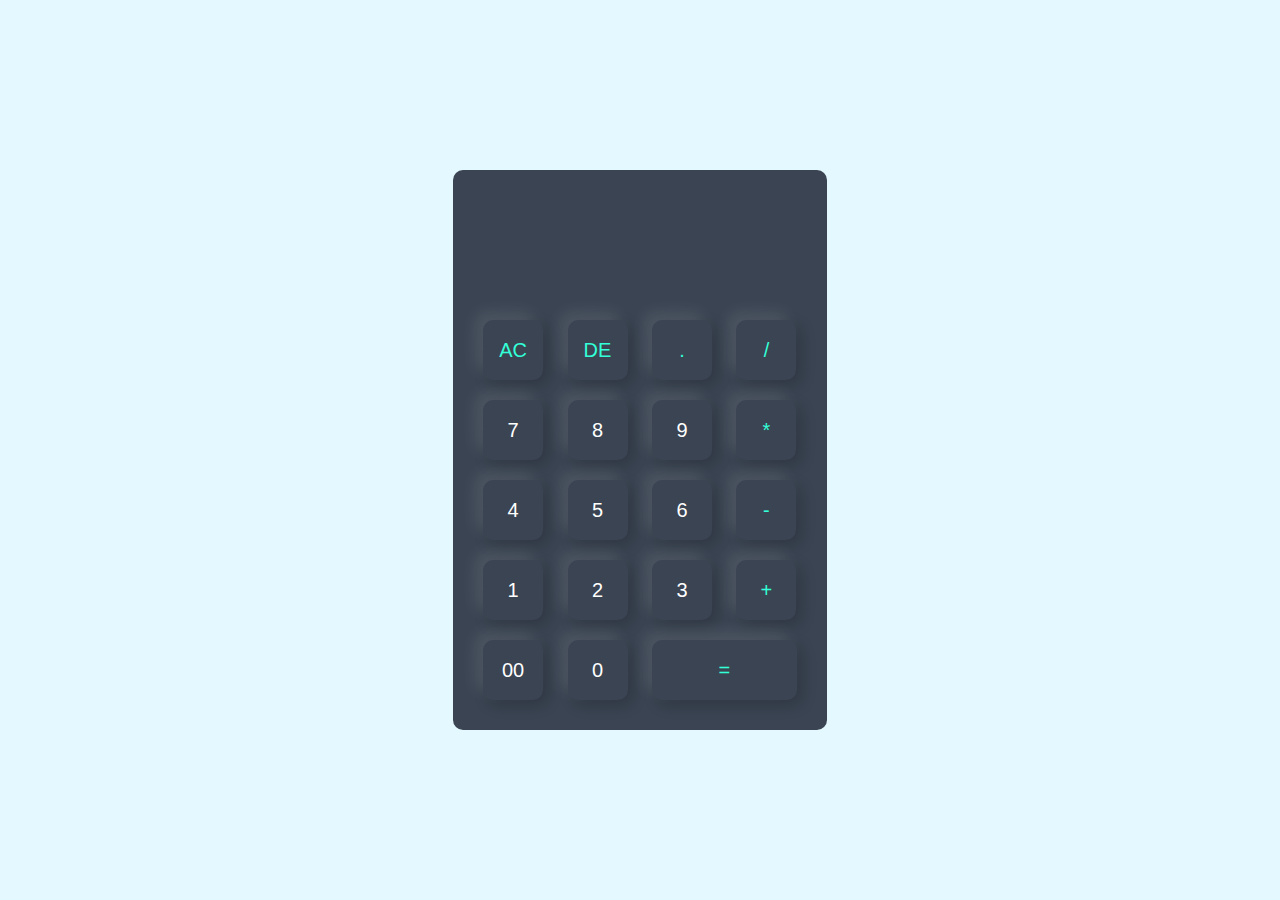
<file: Calculator/index.html>
<!DOCTYPE html>
<html>
<head>
    <meta name="viewport" content="width=device-width, initial-scale=1.0">
    <title>Calculator </title>
    <link rel="stylesheet" href="style.css">
</head>
<body>

<div class="container">
  <div class="calculator">
    <form>
      <div class="display">
        <input type="text" name="display">
      </div>
      <div>
        <input type="button" value="AC" onclick="display.value = '' " class="operator">
        <input type="button" value="DE" onclick="display.value =  display.value.toString().slice(0,-1)" class="operator">
        <input type="button" value="." onclick="display.value += '.' " class="operator">
        <input type="button" value="/" onclick="display.value += '/' " class="operator">
      </div>
      <div>
        <input type="button" value="7" onclick="display.value += '7' ">
        <input type="button" value="8" onclick="display.value += '8' ">
        <input type="button" value="9" onclick="display.value += '9' ">
        <input type="button" value="*" onclick="display.value += '*' " class="operator">
      </div>
      <div>
        <input type="button" value="4" onclick="display.value += '4' ">
        <input type="button" value="5" onclick="display.value += '5' ">
        <input type="button" value="6" onclick="display.value += '6' ">
        <input type="button" value="-" onclick="display.value += '-' " class="operator">
      </div>
      <div>
        <input type="button" value="1" onclick="display.value += '1' ">
        <input type="button" value="2" onclick="display.value += '2' ">
        <input type="button" value="3" onclick="display.value += '3' ">
        <input type="button" value="+" onclick="display.value += '+' " class="operator">
      </div>
      <div>
        <input type="button" value="00" onclick="display.value += '00' ">
        <input type="button" value="0" onclick="display.value += '0' ">
        <input type="button" value="=" onclick="display.value = eval(display.value)" class="equal operator">
       
      </div>
    </form>
  </div>
</div>

<script type="text/javascript" src="script.js"></script>
</body>
</html>
</file>
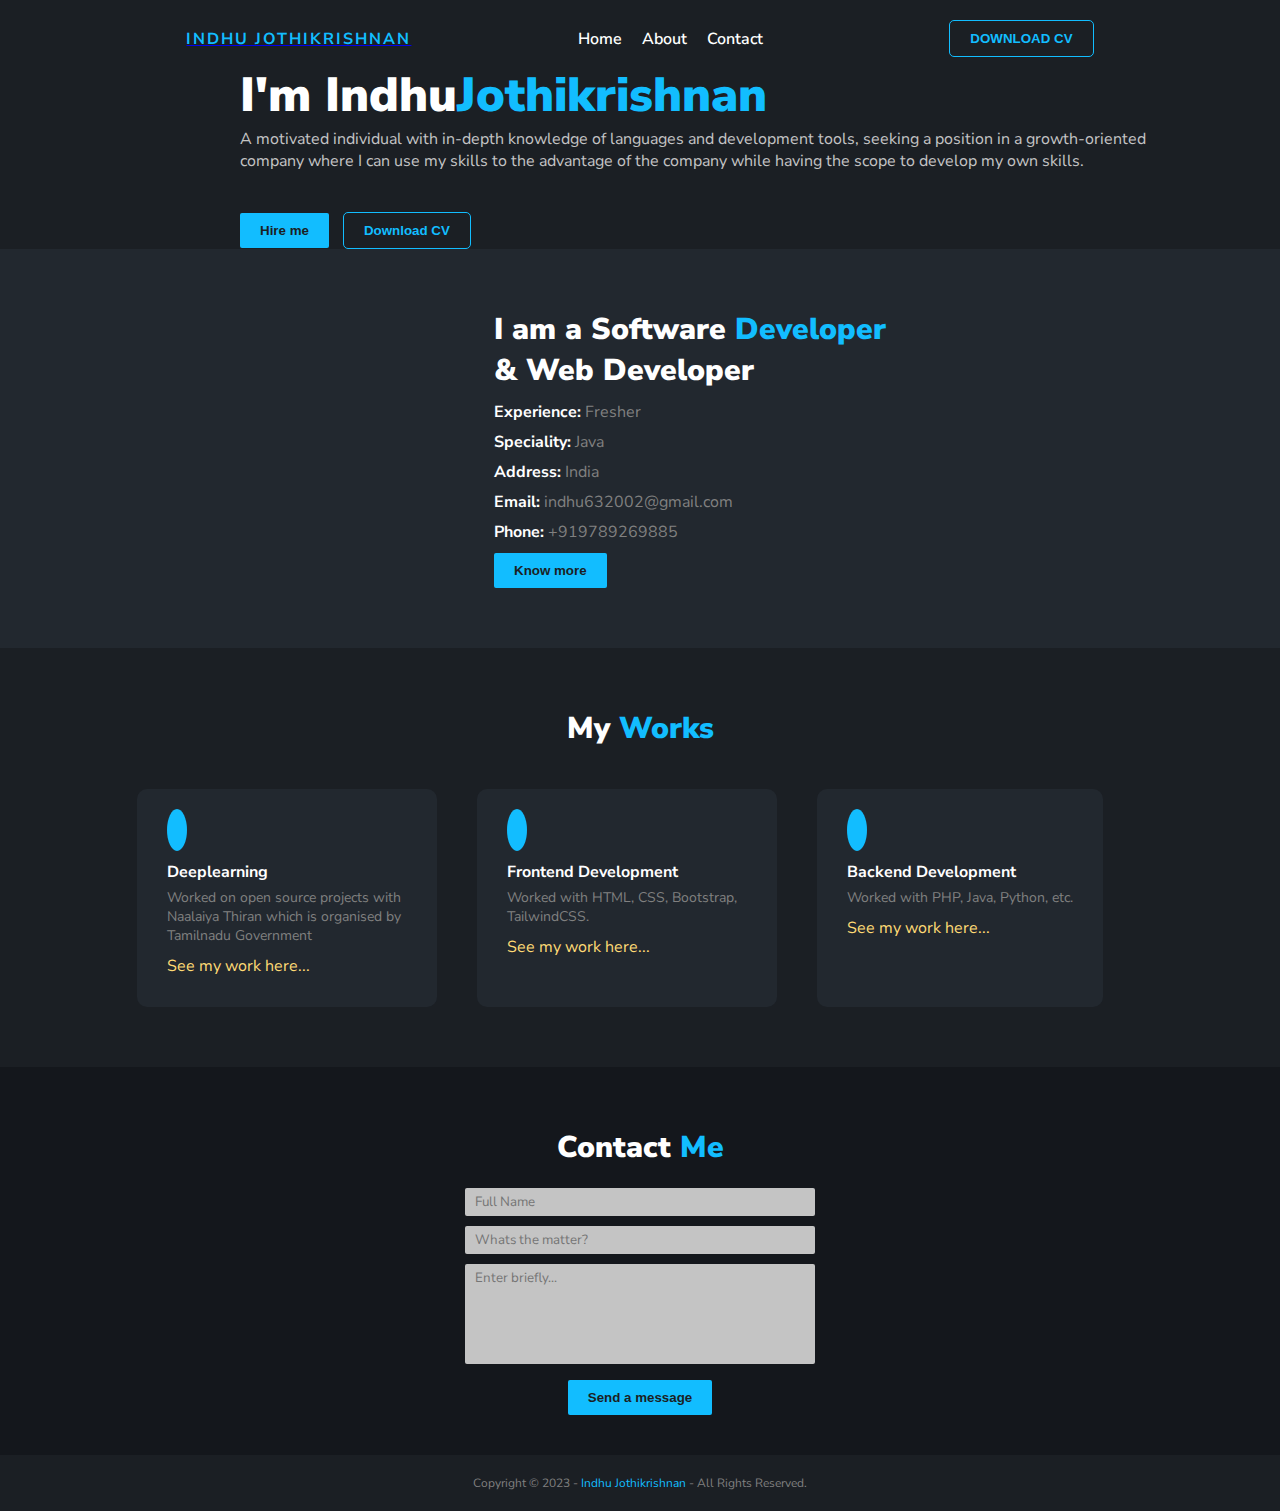
<file: Portfolio/index.html>
<!DOCTYPE html>
<html lang="en">

<head>
    <meta charset="UTF-8">
    <meta name="viewport" content="width=device-width, initial-scale=1.0">
    <title>Indhu Jothikrishnan Portfolio</title>

    <!-- Font awesome icons -->
    <link rel="stylesheet" href="https://cdnjs.cloudflare.com/ajax/libs/font-awesome/6.4.2/css/all.min.css"
        integrity="sha512-z3gLpd7yknf1YoNbCzqRKc4qyor8gaKU1qmn+CShxbuBusANI9QpRohGBreCFkKxLhei6S9CQXFEbbKuqLg0DA=="
        crossorigin="anonymous" referrerpolicy="no-referrer" />

    <!-- Styling CSS -->
    <link rel="stylesheet" href="./Assignment/CSS/style.css">
</head>

<body>

    <header>
        <div>
            <a href="./index.html"><span class="logo">INDHU JOTHIKRISHNAN</span></a>
        </div>
        <div>
            <ul>
                <li>
                    <a href="./index.html">Home</a>
                </li>
                <li>
                    <a href="#about-section">About</a>
                </li>
                <li>
                    <a href="./#contact-section">Contact</a>
                </li>
            </ul>
        </div>
        <div>
            <button class="btn btn-dark-outlined">DOWNLOAD CV</button>
        </div>
    </header>

    <main>
        <section class="hero-section">
            <div>
                <div>
                    <h4 title="Hello, How are you?">Hi there,</h4>
                    <h2 class="hero-section__title">I'm Indhu<span>Jothikrishnan</span></h2>
                    <p class="hero-section__desc">A motivated individual with in-depth knowledge of languages and development tools, seeking a position in a growth-oriented company where I can use my skills to the advantage of the company while having the scope to develop my own skills.
                        </p>

                </div>
                <ul class="social-icons">
                    <!-- Social icons will be appeared here -->
                    
                    <li>
                        <a href="https://linkedin.com/in/indhu-jothikrishnan-637816239" target="_blank">
                            <i class="fa-brands fa-linkedin"></i>
                        </a>
                    </li>
                    <li>
                        <a href="https://instagram.com" target="_blank">
                            <i class="fa-brands fa-instagram"></i>
                        </a>
                    </li>
                    <li>
                        <a href="https://twitter.com" target="_blank">
                            <i class="fa-brands fa-twitter"></i>
                        </a>
                    </li>
                </ul>
                <div class="hero-buttons">
                    <button class="btn btn-primary">Hire me</button>
                    <button class="btn btn-dark-outlined">Download CV</button>
                </div>
            </div>
            
        </section>

        <!-- About me -->
        <section class="about-section" id="about-section">
            
            <div class="about-section--desc">
                <h4>I am a Software <span>Developer</span> <br> & Web Developer</h4>
                <ul>
                    <li>
                        <strong>Experience:</strong> Fresher
                    </li>
                    <li>
                        <strong>Speciality:</strong> Java
                    </li>
                    <li>
                        <strong>Address:</strong> India
                    </li>
                    <li>
                        <strong>Email:</strong> <a href="mailto:indhu632002@gmail.com">indhu632002@gmail.com</a>
                    </li>
                    <li>
                        <strong>Phone:</strong> <a href="tel:+919789269885">+919789269885</a>
                    </li>
                </ul>
                <button class="btn btn-primary">Know more</button>
            </div>
        </section>

        <!-- My Works -->
        <section class="work-section">
            <h4 class="work-section__title">My <span>Works</span></h4>
            <div class="work-section-items">
                <div class="work-section-box">
                    <span class="work-section-box__icon">
                        <i class="fa-solid fa-display"></i>
                    </span>
                    <!-- icon will be here shortly -->
                    <div class="work-section-box__desc">
                        <h4>Deeplearning</h4>
                        <p>Worked on open source projects with Naalaiya Thiran which is organised by Tamilnadu Government</p>
                    </div>
                    <a href="#">See my work here...</a>
                </div>
                <div class="work-section-box">
                    <span class="work-section-box__icon">
                        <i class="fa-solid fa-flask"></i>
                    </span>
                    <!-- icon will be here shortly -->
                    <div class="work-section-box__desc">
                        <h4>Frontend Development</h4>
                        <p>Worked with HTML, CSS, Bootstrap, TailwindCSS.</p>
                    </div>
                    <a href="#">See my work here...</a>
                </div>
                <div class="work-section-box">
                    <span class="work-section-box__icon">
                        <i class="fa-solid fa-code"></i>
                    </span>
                    <!-- icon will be here shortly -->
                    <div class="work-section-box__desc">
                        <h4>Backend Development</h4>
                        <p>Worked with PHP, Java, Python, etc.</p>
                    </div>
                    <a href="#">See my work here...</a>
                </div>
            </div>
        </section>

        <!-- Contact Me -->
        <section class="contact-section" id="contact-section">
            <h4>Contact <span>Me</span></h4>

            <form>
                <div>
                    <input type="text" name="name" placeholder="Full Name">
                </div>
                <div>
                    <input type="text" name="subject" placeholder="Whats the matter?">
                </div>
                <div>
                    <!-- <input type="text" name="description" placeholder="Enter briefly..."> -->
                    <textarea name="description" rows="5" placeholder="Enter briefly..."></textarea>
                </div>
                <div>
                    <button class="btn btn-primary">Send a message</button>
                </div>
            </form>

        </section>
    </main>

    <footer>
        <p>Copyright &copy; 2023 - <a href="https://github.com" target="_blank">Indhu Jothikrishnan</a> - All
            Rights
            Reserved.</p>
    </footer>

</body>

</html>
</file>
<file: Calculator/style.css>
*{
    margin: 0;
    padding: 0;
    font-family: 'Poppins', sans-serif;
    box-sizing: border-box;
}


.container{
    width: 100%;
    height: 100vh;
    background: #e3f9ff;
    display: flex;
    align-items: center;
    justify-content: center;
}
.calculator{
    background: #3a4452;
    padding: 20px;
    border-radius: 10px;
}
.calculator form input{
    border: 0;
    outline: 0;
    width: 60px;
    height: 60px;
    border-radius: 10px;
    box-shadow: -8px -8px 15px rgba(255, 255, 255, 0.1),5px 5px 15px rgba(0, 0, 0, 0.2);
    background: transparent;
    font-size: 20px;
    color: #fff;
    cursor: pointer;
    margin: 10px;
}

form .display{
    display: flex;
    justify-content: flex-end;
    margin: 20px 0;
}
form .display input{
    text-align: right;
    flex: 1;
    font-size: 45px;
    box-shadow: none;
}
form input.equal{
    width: 145px;
}



form input.operator{
    color: #33ffd8;
}
</file>
<file: Portfolio/Assignment/CSS/style.css>
@import url('https://fonts.googleapis.com/css2?family=Glegoo:wght@400;700&family=Noto+Sans+Tamil:wght@100;200;300;400;500;600;700;800;900&family=Nunito+Sans:opsz,wght@6..12,200;6..12,400;6..12,500;6..12,600;6..12,700;6..12,800;6..12,900;6..12,1000&display=swap');

/* Global variables */
:root {
  --primary: #12bdff;
  --primary-hover: #0c8ec2;
  --dark-primary: #1b1f24;
  --nunito: 'Nunito Sans', sans-serif;
}

* {
  margin: 0;
  padding: 0;
  box-sizing: border-box;
}

html {
  scroll-behavior: smooth;
}

body {
  font-family: var(--nunito) !important;
}

/* header */
header {
  background-color: var(--dark-primary);
  padding: 20px;
  /* color: #RRGGBB; */
  color: #fff;

  position: fixed;
  top: 0;
  left: 0;
  right: 0;

  display: flex;
  justify-content: space-evenly;
  align-items: center;
}

header .logo {
  color: var(--primary);
  font-weight: bold;
  letter-spacing: 2px;
}

header ul {
  list-style: none;
  display: flex;
}

header ul li {
  margin-right: 20px;
}

header ul li a {
  color: #fff;
  text-decoration: none;
  font-weight: 600;
}

header ul li a:hover {
  color: var(--primary);
}

/* Section: Hero Homepage */
section.hero-section {
  background-color: var(--dark-primary);
  color: #fff;

  display: flex;
  align-items: center;
  padding: 40px 120px 0 240px;
}

.hero-section__title {
  font-size: 48px;
  font-weight: 900;
}

.hero-section__title > span {
  color: var(--primary);
}

.hero-section__desc {
  color: #c4c4c4;
}

.social-icons {
  margin: 20px 0;
}

.social-icons li {
  margin-right: 15px;
}

ul.social-icons {
  list-style: none;
  display: flex;
}

.social-icons li > a {
  text-decoration: none;
  color: #fff;
}

.social-icons li a > i.fa-facebook:hover {
  color: #1877f2;
}

.social-icons li a > i.fa-linkedin:hover {
  color: #0072b1;
}

.social-icons li a > i.fa-instagram:hover {
  color: #feda75;
}

.social-icons li a > i.fa-twitter:hover {
  color: #00acee;
}

.hero-buttons button {
  margin-right: 10px;
}

/* buttons */
.btn {
  padding: 10px 20px;
  border-radius: 2px;
  border: none;
  cursor: pointer;
}

.btn.btn-primary {
  background-color: var(--primary);
  font-weight: 600;
  color: var(--dark-primary);
}

.btn.btn-primary:hover {
  background-color: var(--primary-hover);
}

.btn-dark-outlined {
  background-color: var(--dark-primary);
  border: 1px solid var(--primary);
  color: var(--primary);
  border-radius: 5px;
  font-weight: 600;
}

.btn-dark-outlined:hover {
  cursor: pointer;
  background-color: var(--primary);
  color: #fff;
}

/* About me section */
.about-section {
  background-color: #22282f;
  color: #fff;
  padding: 60px;

  display: flex;
  justify-content: center;
  align-items: center;
}

.about-section img {
  width: 350px;
  border-radius: 10px;
  border: 3px solid var(--primary);
  box-shadow: 3px 5px 40px #03506e;
}

.about-section--desc {
  margin-left: 100px;
  max-width: 450px;
}

.about-section--desc h4 {
  font-size: 30px;
  font-weight: 900;
}

.about-section--desc h4 > span {
  color: var(--primary);
}

.about-section--desc ul {
  list-style: none;
  margin: 10px 0;
}

.about-section--desc li {
  margin-bottom: 8px;
  color: gray;
}

.about-section--desc li > a {
  text-decoration: none;
  color: gray;
}

.about-section--desc li > a:hover {
  color: var(--primary-hover);
}

.about-section--desc li > strong {
  color: #fff;
}

/* Work section */
.work-section {
  background-color: var(--dark-primary);
  color: #fff;
  padding: 60px;
  text-align: center;
}

.work-section__title {
  font-size: 30px;
  font-weight: 900;
  margin-bottom: 40px;
}

.work-section__title span {
  color: var(--primary);
}

.work-section-items {
  display: flex;
  justify-content: center;
}

.work-section-box {
  background-color: #22282f;
  padding: 30px;
  max-width: 300px;
  text-align: left;
  border-radius: 10px;
  cursor: pointer;
  margin-right: 40px;
}

.work-section-box:hover {
  background-color: #14171c;
}

.work-section-box p {
  color: gray;
  font-size: 14px;
}

.work-section-box a {
  text-decoration: none;
  color: #feda75;
}

.work-section-box__desc {
  margin-top: 20px;
  margin-bottom: 10px;
}

.work-section-box__desc p {
  padding-top: 5px;
}

.work-section-box__icon {
  background-color: var(--primary);
  padding: 10px;
  border-radius: 50%;
}

.work-section-box__icon:hover {
  background-color: var(--primary-hover);
}

/* Contact CSS */
.contact-section {
  background-color: #14171c;
  padding: 40px;
  color: #fff;
  text-align: center;
}

.contact-section h4 {
  font-size: 30px;
  margin: 20px 0;
  font-weight: 900;
}

.contact-section h4 span {
  color: var(--primary);
}

.contact-section form input,
textarea {
  padding: 5px 10px;
  outline: none;
  width: 350px;
  border: none;
  background-color: #c4c4c4;
  border-radius: 2px;
  margin-bottom: 10px;
  resize: none;
  font-family: var(--nunito);
}

/* Footer */

footer {
  background-color: var(--dark-primary);
  color: gray;
  padding: 20px 0;
  text-align: center;
  font-size: 12px;
}

footer a {
  text-decoration: none;
  color: var(--primary);
}

/* Media queries */
@media only screen and (max-width: 600px) {
  header {
    flex-direction: column;
  }
  header > * {
    margin-bottom: 10px;
  }

  /* hero section */
  section.hero-section {
    flex-direction: column;
    padding: 40px;
    padding-top: 120px;
  }

  section.hero-section img {
    display: none;
  }

  /* About section */
  section.about-section {
    flex-direction: column;
    padding: 30px;
  }

  .about-section--desc {
    margin-left: 0;
    margin-top: 30px;
    width: 100%;
    max-width: unset;
  }

  /* My Works */
  .work-section {
    padding: 30px 10px;
  }

  .work-section-items {
    flex-direction: column;
    align-items: center;
  }

  .work-section-box {
    margin-bottom: 20px;
    width: 100%;
    margin-right: 0;
  }

  /* Contact */
  .contact-section form input,
  textarea {
    width: 100%;
  }
}
</file>
